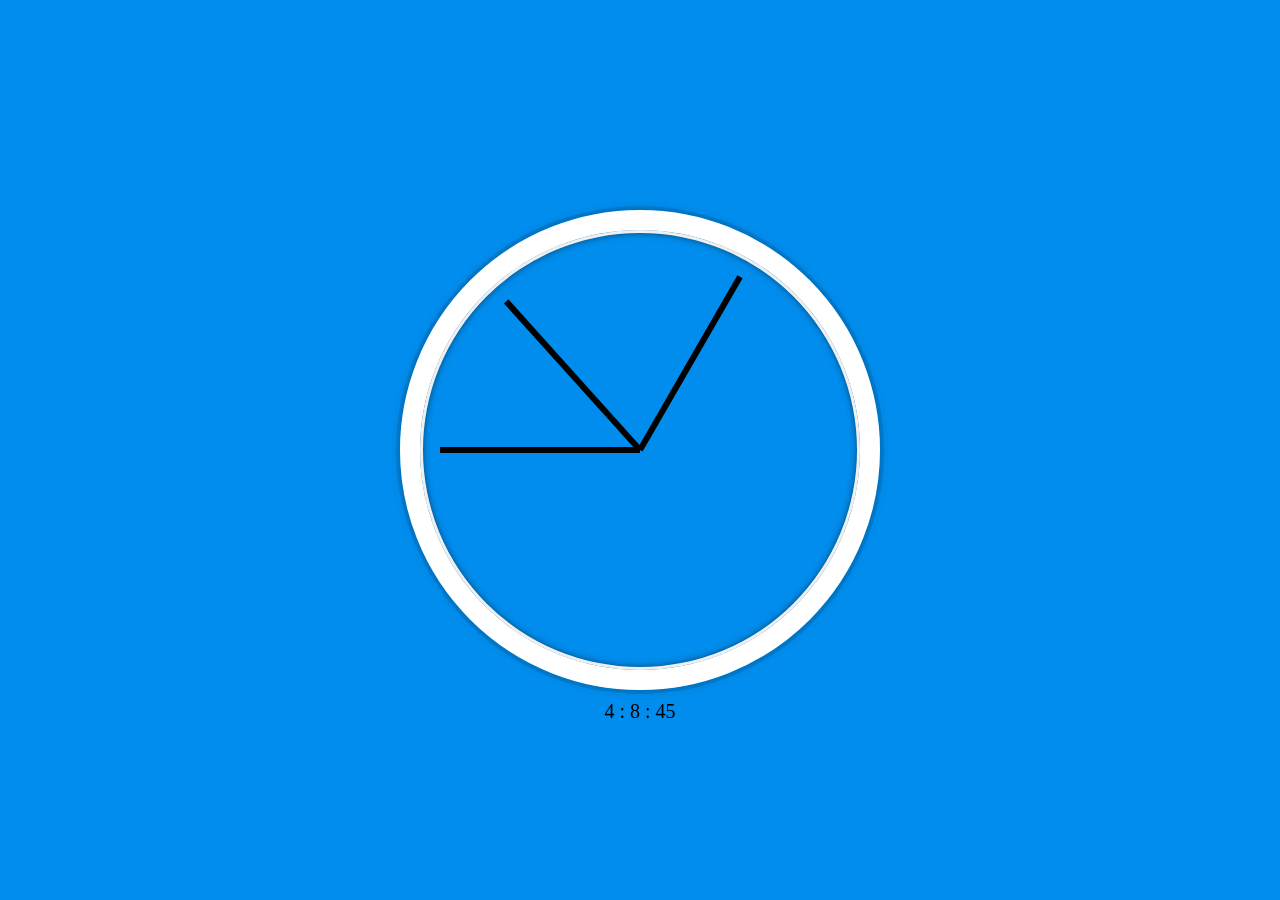
<file: Clock/index.html>
<!DOCTYPE html>
<html lang="en">
<head>
  <meta charset="UTF-8">
  <title>Clock</title>
</head>
<body>


    <div class="clock">
      <div class="clock-face">
        <div class="hand hour-hand"></div>
        <div class="hand min-hand"></div>
        <div class="hand second-hand"></div>
      </div>
      <div class="analog">
      </div>
    </div>


  <style>
    html {
      background: #018DED url(https://i.picsum.photos/id/114/3264/2448.jpg);
      background-size: cover;
      font-family: 'helvetica neue';
      text-align: center;
      font-size: 10px;
    }

    body {
      margin: 0;
      font-size: 2rem;
      display: flex;
      flex: 1;
      min-height: 100vh;
      align-items: center;
    }

    .clock {
      width: 40rem;
      height: 40rem;
      border: 20px solid white;
      border-radius: 50%;
      margin: 50px auto;
      position: relative;
      padding: 2rem;
      box-shadow:
        0 0 0 4px rgba(0,0,0,0.1),
        inset 0 0 0 3px #EFEFEF,
        inset 0 0 10px black,
        0 0 10px rgba(0,0,0,0.2);
    }

    .analog {
      width: 40rem;
      height: 10rem;
      margin: 50px auto;
      position: relative;
    }

    .clock-face {
      position: relative;
      width: 100%;
      height: 100%;
      transform: translateY(-3px); /* account for the height of the clock hands */
    }

    .hand {
      width: 50%;
      height: 6px;
      background: black;
      position: absolute;
      top: 50%;
      transform-origin: 100%;
      transform: rotate(90deg);
      transition: all .05s;
      transition-timing-function: cubic-bezier(0, 1.72, 0.58, 1);
    }

  </style>

  <script>
    const secondHand = document.querySelector('.second-hand');
    const minuteHand = document.querySelector('.min-hand');
    const hourHand = document.querySelector('.hour-hand');
    const analog = document.querySelector('.analog');

    function setDate(){
      const now = new Date();
      const hours = now.getHours();
      const mins = now.getMinutes()
      const secs = now.getSeconds();

      analog.textContent = `${hours} : ${mins} : ${secs}`;

      const secondsInDegrees = ((secs/60) * 360) + 90;
      secondHand.style.transform = `rotate(${secondsInDegrees}deg)`;
  
      const minutesInDegrees = (mins/60) * 360;
      minuteHand.style.transform =  `rotate(${minutesInDegrees}deg)`;

      const hoursInDegrees = (hours/12) * 360;
      hourHand.style.transform =  `rotate(${hoursInDegrees}deg)`;
    }

    setInterval(setDate, 1000);


  </script>
</body>
</html>
</file>
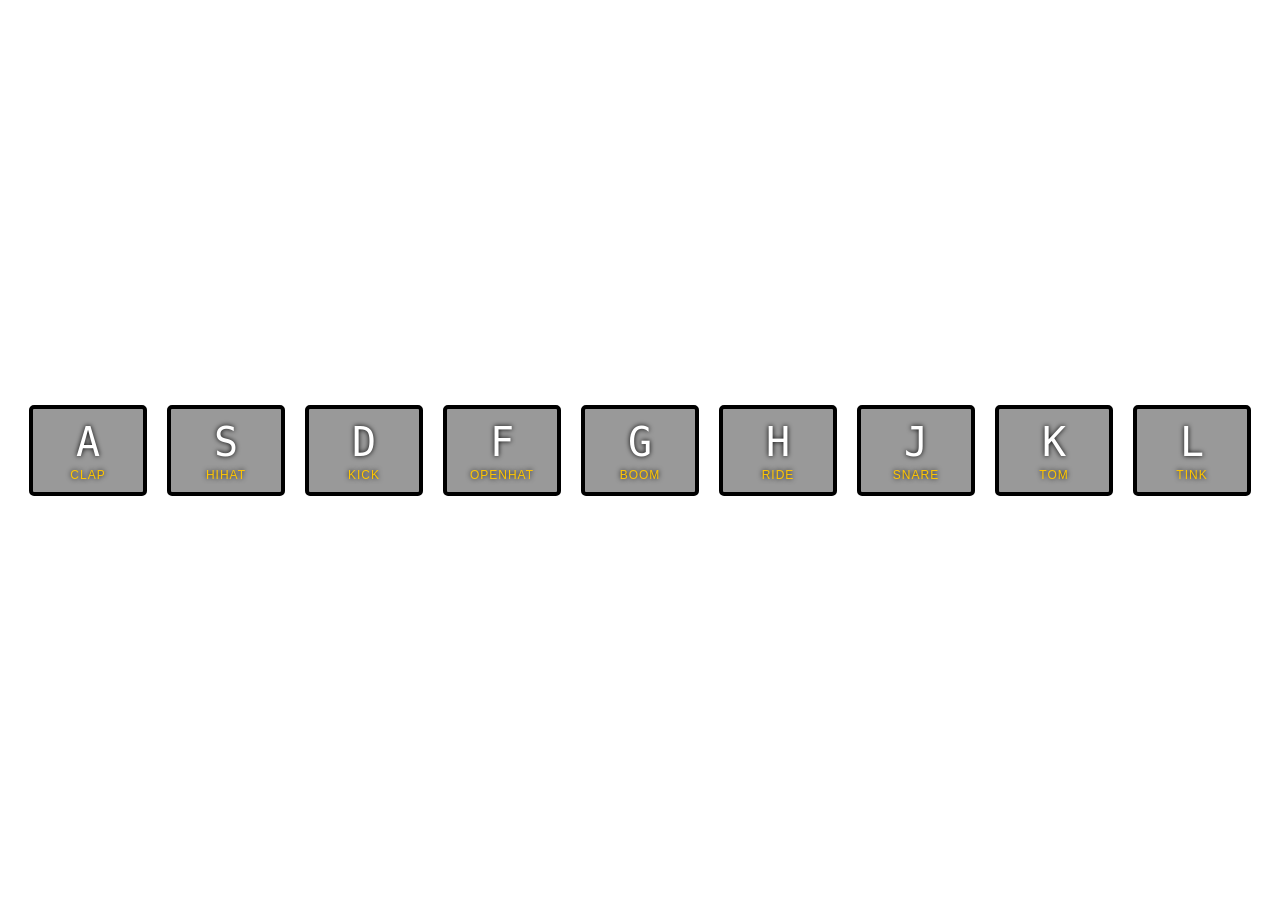
<file: DrumKit/index.html>
<!DOCTYPE html>
<html lang="en">
<head>
  <meta charset="UTF-8">
  <title>JS Drum Kit</title>
  <link rel="stylesheet" href="style.css">
</head>
<body>


  <div class="keys">
    <div data-key="65" class="key">
      <kbd>A</kbd>
      <span class="sound">clap</span>
    </div>
    <div data-key="83" class="key">
      <kbd>S</kbd>
      <span class="sound">hihat</span>
    </div>
    <div data-key="68" class="key">
      <kbd>D</kbd>
      <span class="sound">kick</span>
    </div>
    <div data-key="70" class="key">
      <kbd>F</kbd>
      <span class="sound">openhat</span>
    </div>
    <div data-key="71" class="key">
      <kbd>G</kbd>
      <span class="sound">boom</span>
    </div>
    <div data-key="72" class="key">
      <kbd>H</kbd>
      <span class="sound">ride</span>
    </div>
    <div data-key="74" class="key">
      <kbd>J</kbd>
      <span class="sound">snare</span>
    </div>
    <div data-key="75" class="key">
      <kbd>K</kbd>
      <span class="sound">tom</span>
    </div>
    <div data-key="76" class="key">
      <kbd>L</kbd>
      <span class="sound">tink</span>
    </div>
  </div>

  <audio data-key="65" src="sounds/clap.wav"></audio>
  <audio data-key="83" src="sounds/hihat.wav"></audio>
  <audio data-key="68" src="sounds/kick.wav"></audio>
  <audio data-key="70" src="sounds/openhat.wav"></audio>
  <audio data-key="71" src="sounds/boom.wav"></audio>
  <audio data-key="72" src="sounds/ride.wav"></audio>
  <audio data-key="74" src="sounds/snare.wav"></audio>
  <audio data-key="75" src="sounds/tom.wav"></audio>
  <audio data-key="76" src="sounds/tink.wav"></audio>

<script>
window.addEventListener('keydown', playSound);

const keys = document.querySelectorAll(".key");
keys.forEach(key => key.addEventListener('transitionend', removeTransition));

function playSound(e) {
 const audio = document.querySelector(`audio[data-key="${e.keyCode}"]`);
 const key = document.querySelector(`.key[data-key="${e.keyCode}"]`);
 if(!audio) return;
 audio.currentTime = 0;
 audio.play();
 key.classList.add('playing');
}

function removeTransition(e) {
  if (e.propertyName !== 'transform') return;
  this.classList.remove('playing')
}
</script>


</body>
</html>
</file>
<file: DrumKit/style.css>
html {
  font-size: 10px;
  background-size: cover;
}

body,html {
  margin: 0;
  padding: 0;
  font-family: sans-serif;
}

.keys {
  display: flex;
  flex: 1;
  min-height: 100vh;
  align-items: center;
  justify-content: center;
}

.key {
  border: .4rem solid black;
  border-radius: .5rem;
  margin: 1rem;
  font-size: 1.5rem;
  padding: 1rem .5rem;
  transition: all .07s ease;
  width: 10rem;
  text-align: center;
  color: white;
  background: rgba(0,0,0,0.4);
  text-shadow: 0 0 .5rem black;
}

.playing {
  transform: scale(1.1);
  border-color: #ffc600;
  box-shadow: 0 0 1rem #ffc600;
}

kbd {
  display: block;
  font-size: 4rem;
}

.sound {
  font-size: 1.2rem;
  text-transform: uppercase;
  letter-spacing: .1rem;
  color: #ffc600;
}
</file>
